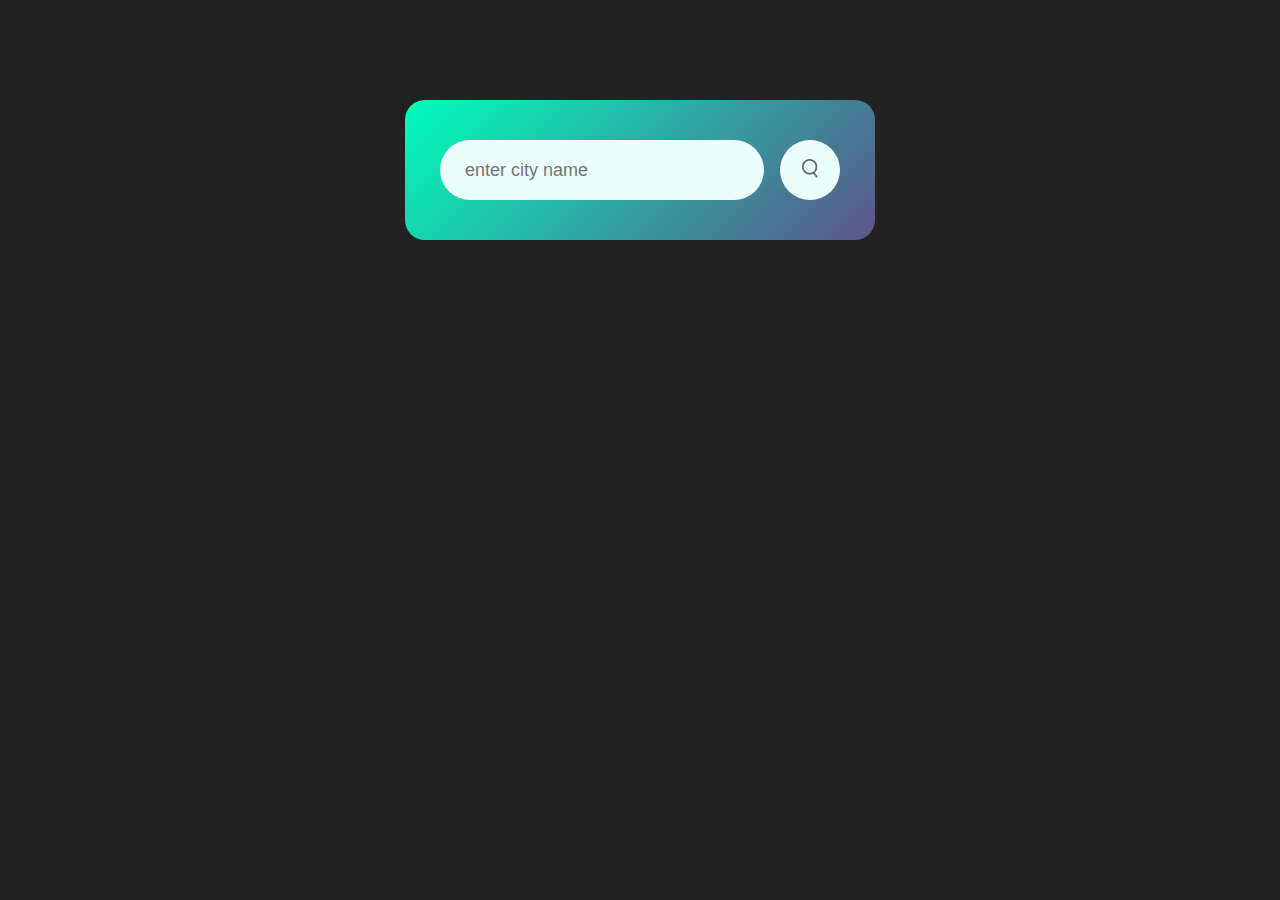
<file: index.html>
<!DOCTYPE html>
<html lang="en">

<head>
  <meta charset="UTF-8">
  <meta name="viewport" content="width=device-width, initial-scale=1.0">
  <title>Weather App</title>

  <link rel="stylesheet" href="style.css">

</head>

<body>

  <div class="card">
    <div class="search">
      <input type="text" placeholder="enter city name" spellcheck="false">

      <button><img src="images/search.png"></button>
    </div>

    <div class="error">
      <p>Invalid city name</p>
    </div>
    <div class="weather">
      <img src="images/rain.png" class="weather-icon">

      <h1 class="temp">22°C</h1>
      <h2 class="city">New York</h2>
      <div class="details">
        <div class="col">
          <img src="images/humidity.png">
          <div>
            <p class="humidity">50%</p>
            <p>Humidity</p>
          </div>

        </div>
        <div class="col">
          <img src="images/wind.png">
          <div>
            <p class="wind">15 km/h</p>
            <p>Wind Speed</p>
          </div>

        </div>
      </div>

    </div>
  </div>
  <script>

    const apiKey = "c93b445d182f57b20486f23bae5ab9d1";    

    const apiUrl = "https://api.openweathermap.org/data/2.5/weather?units=metric&q=";

    const searchBox = document.querySelector(".search input");
    const searchBtn = document.querySelector(".search button");
    const weatherIcon = document.querySelector(".weather-icon");
    
    async function checkWeather(city) {

      const response = await fetch(apiUrl +  city +`&appid=${apiKey}`);

        if(response.status == 404) {
          document.querySelector(".error").style.display = "block";      
          document.querySelector(".weather").style.display = "none";  
          
        } else{

          var data = await response.json();

      
      document.querySelector(".city").innerHTML = data.name;
      document.querySelector(".temp").innerHTML = Math.round(data.main.temp) + "°C";
      document.querySelector(".humidity").innerHTML = data.main.humidity + "%";
      document.querySelector(".wind").innerHTML = data.wind.speed + "km/h";

      if(data.weather[0].main == "Clouds") {
        weatherIcon.src = "images/clouds.png";
      }
      else if(data.weather[0].main == "Clear") {
        weatherIcon.src = "images/clear.png";
      }
      else if(data.weather[0].main == "Rain") {
        weatherIcon.src = "images/rain.png";
      }
      else if(data.weather[0].main == "Drizzle") {
        weatherIcon.src = "images/drizzle.png";
      }
      else if(data.weather[0].main == "Mist") {
        weatherIcon.src = "images/mist.png";
      }

      document.querySelector(".weather").style.display = "block";
      document.querySelector(".error").style.display = "none";

      document.querySelector(".weather").style.display = "block";
          
    

        }

      var data = await response.json();

      
      document.querySelector(".city").innerHTML = data.name;
      document.querySelector(".temp").innerHTML = Math.round(data.main.temp) + "°C";
      document.querySelector(".humidity").innerHTML = data.main.humidity + "%";
      document.querySelector(".wind").innerHTML = data.wind.speed + "km/h";

      if(data.weather[0].main == "Clouds") {
        weatherIcon.src = "images/clouds.png";
      }
      else if(data.weather[0].main == "Clear") {
        weatherIcon.src = "images/clear.png";
      }
      else if(data.weather[0].main == "Rain") {
        weatherIcon.src = "images/rain.png";
      }
      else if(data.weather[0].main == "Drizzle") {
        weatherIcon.src = "images/drizzle.png";
      }
      else if(data.weather[0].main == "Mist") {
        weatherIcon.src = "images/mist.png";
      }

      document.querySelector(".weather").style.display = "block";
      document.querySelector(".error").style.display = "none";

    }

    searchBtn.addEventListener("click", ()=>{
      checkWeather(searchBox.value);

    });

   



  </script>


 

</body>

</html>
</file>
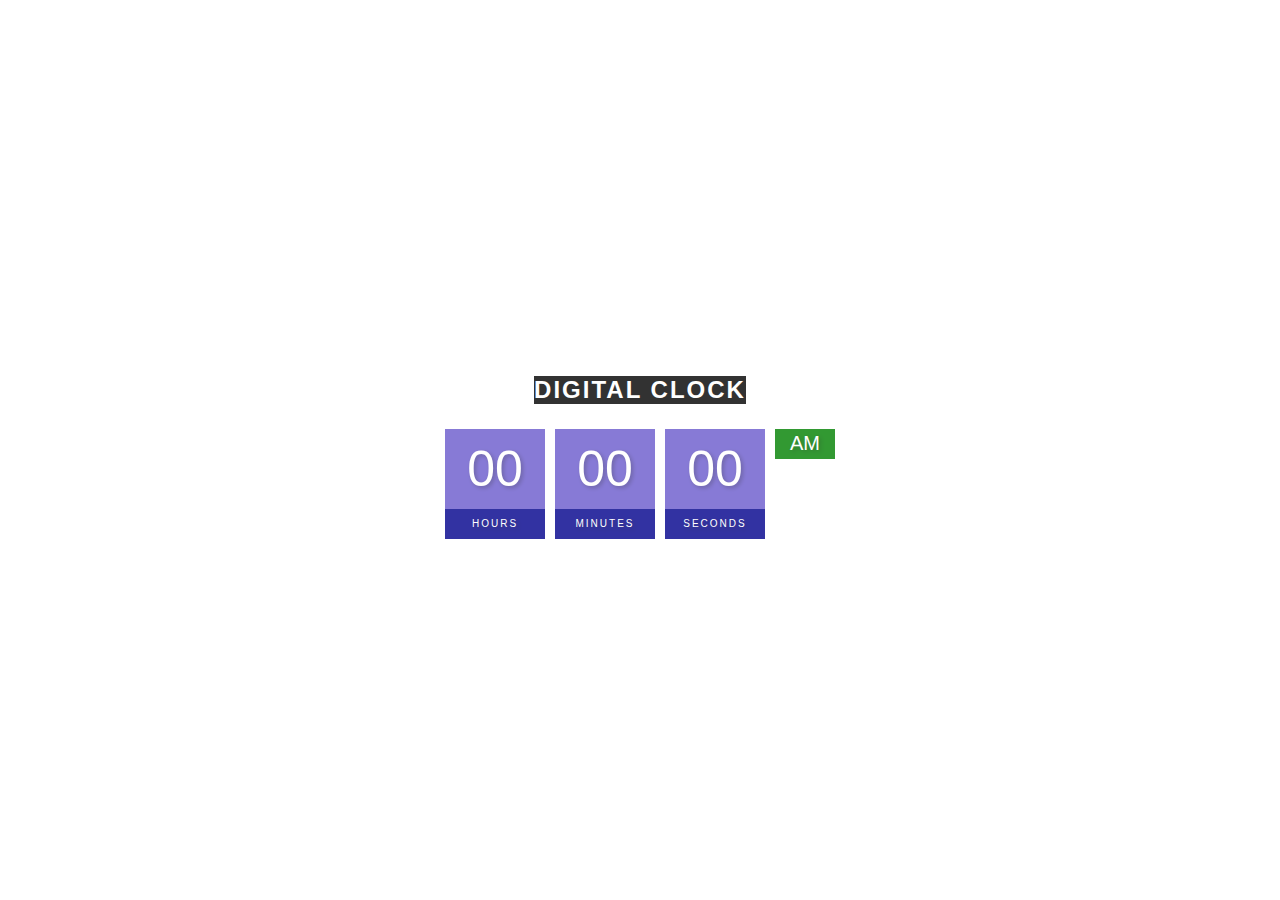
<file: images/Digital clock.html>
<!DOCTYPE html>
<!-- saved from url=(0048)http://127.0.0.1:5500/Digital%20clock/index.html -->
<html lang="en"><head><meta http-equiv="Content-Type" content="text/html; charset=UTF-8">
  
  <meta name="viewport" content="width=device-width, initial-scale=1.0">
  <title>Digital clock</title>

  <link rel="stylesheet" href="./Digital clock_files/style.css">
</head>

<body>
  <h2>Digital Clock</h2>
  <div class="clock">
    <div>
      <span id="hour">00</span>
      <span class="text">Hours</span>
    </div>

    <div>
      <span id="minutes">00</span>
      <span class="text">Minutes</span>
    </div>

    <div>
      <span id="seconds">00</span>
      <span class="text">Seconds</span>
    </div>

    <div>
      <span id="ampm">AM</span>

    </div>




  </div>



  <script src="./Digital clock_files/index.js.download"></script>

<!-- Code injected by live-server -->
<script>
	// <![CDATA[  <-- For SVG support
	if ('WebSocket' in window) {
		(function () {
			function refreshCSS() {
				var sheets = [].slice.call(document.getElementsByTagName("link"));
				var head = document.getElementsByTagName("head")[0];
				for (var i = 0; i < sheets.length; ++i) {
					var elem = sheets[i];
					var parent = elem.parentElement || head;
					parent.removeChild(elem);
					var rel = elem.rel;
					if (elem.href && typeof rel != "string" || rel.length == 0 || rel.toLowerCase() == "stylesheet") {
						var url = elem.href.replace(/(&|\?)_cacheOverride=\d+/, '');
						elem.href = url + (url.indexOf('?') >= 0 ? '&' : '?') + '_cacheOverride=' + (new Date().valueOf());
					}
					parent.appendChild(elem);
				}
			}
			var protocol = window.location.protocol === 'http:' ? 'ws://' : 'wss://';
			var address = protocol + window.location.host + window.location.pathname + '/ws';
			var socket = new WebSocket(address);
			socket.onmessage = function (msg) {
				if (msg.data == 'reload') window.location.reload();
				else if (msg.data == 'refreshcss') refreshCSS();
			};
			if (sessionStorage && !sessionStorage.getItem('IsThisFirstTime_Log_From_LiveServer')) {
				console.log('Live reload enabled.');
				sessionStorage.setItem('IsThisFirstTime_Log_From_LiveServer', true);
			}
		})();
	}
	else {
		console.error('Upgrade your browser. This Browser is NOT supported WebSocket for Live-Reloading.');
	}
	// ]]>
</script>


</body></html>
</file>
<file: style.css>
*{
  margin: 0;
  padding: 0;
  font-family: Arial, Helvetica, sans-serif;
  box-sizing: border-box;
}
body{
  background-color: #222;
}
.card{
  width: 90%;
  max-width: 470px;
  background: linear-gradient(135deg, #00feba, #5b548a);
  color: #fff;
  margin: 100px auto 0;
  border-radius: 20px;
  padding: 40px 35px;
  text-align: center;

}
.search {
  width: 100%;
  display: flex;
  align-items: center;
  justify-content: space-between;
 
}
.search input {
  border: 0;
  outline: 0;
  background: #ebfffc;
  color: #555;
  padding: 10px 25px;
  height: 60px;
  border-radius: 30px;
  flex: 1;
  margin-right: 16px;
  font-size: 18px;

}

.search button {
  border: 0;
  outline: 0;
  background: #ebfffc;
  border-radius: 50%;
  width: 60px;
  height: 60px;
  cursor: pointer;
}
.search button img {
  width: 16px;
}

.weather-icon {
  width: 170px;
  margin-top: 30px;
}

.weather h1 {
  font-size: 80px;
  font-weight: 500px;
}
.weather h2 {
  font-size: 45px;
  font-weight: 400;
  margin-top: -10px; 

}

.details {
  display: flex;
  align-items: center;
  justify-content: space-between;
  padding: 0 20px;
  margin-top: 50px;

}

.col {
  display: flex;
  align-items: center;
  text-align: left;  
}

.col img {
  width: 40px;
  margin-right: 10px;
}

.humidity, .wind {

  font-size: 28px;
  margin-top: -6px;
}

.weather {
  display: none;
}

.error {
  text-align: left;
  margin-left: 10px;
  font-size: 14px;
  margin-top: 10px;
  display: none;

}
</file>
<file: images/Digital clock_files/style.css>
body {
  font-family: Arial, Helvetica, sans-serif;
  margin: 0;
  display: flex;
  flex-direction: column;
  align-items: center;
  height: 100vh;
  justify-content: center;
  background: url("https://images.unsplash.com/photo-1571215682850-ae44fd0479a4?w=800&auto=format&fit=crop&q=60&ixlib=rb-4.0.3&ixid=M3wxMjA3fDB8MHx0b3BpYy1mZWVkfDE0fDZzTVZqVExTa2VRfHxlbnwwfHx8fHw%3D");
  background-size: cover;
  overflow: hidden;  

}

h2 {
  text-transform: uppercase;
  letter-spacing: 2px;
  background: black;
  color: white;
  opacity: 0.8;
}
.clock {
  display: flex;
}
.clock div {
  margin: 5px;
}
.clock span {
  width: 100px; 
  height: 80px;
  background:slateblue;
  opacity: 0.8;
  color: white;
  display: flex;
  justify-content: center;
  align-items: center;
  font-size: 50px;
  text-shadow: 2px 2px 4px rgba(0,0,0, 0.3);  
  
}
.clock .text {
  height: 30px;
  font-size: 10px;
  text-transform: uppercase;
  letter-spacing: 2px;
  background: darkblue;
  opacity: 0.8;
}
.clock #ampm {
  bottom: 0;
  width: 60px;
  height: 30px;
  font-size: 20px;
  background: green;
  
}
</file>
